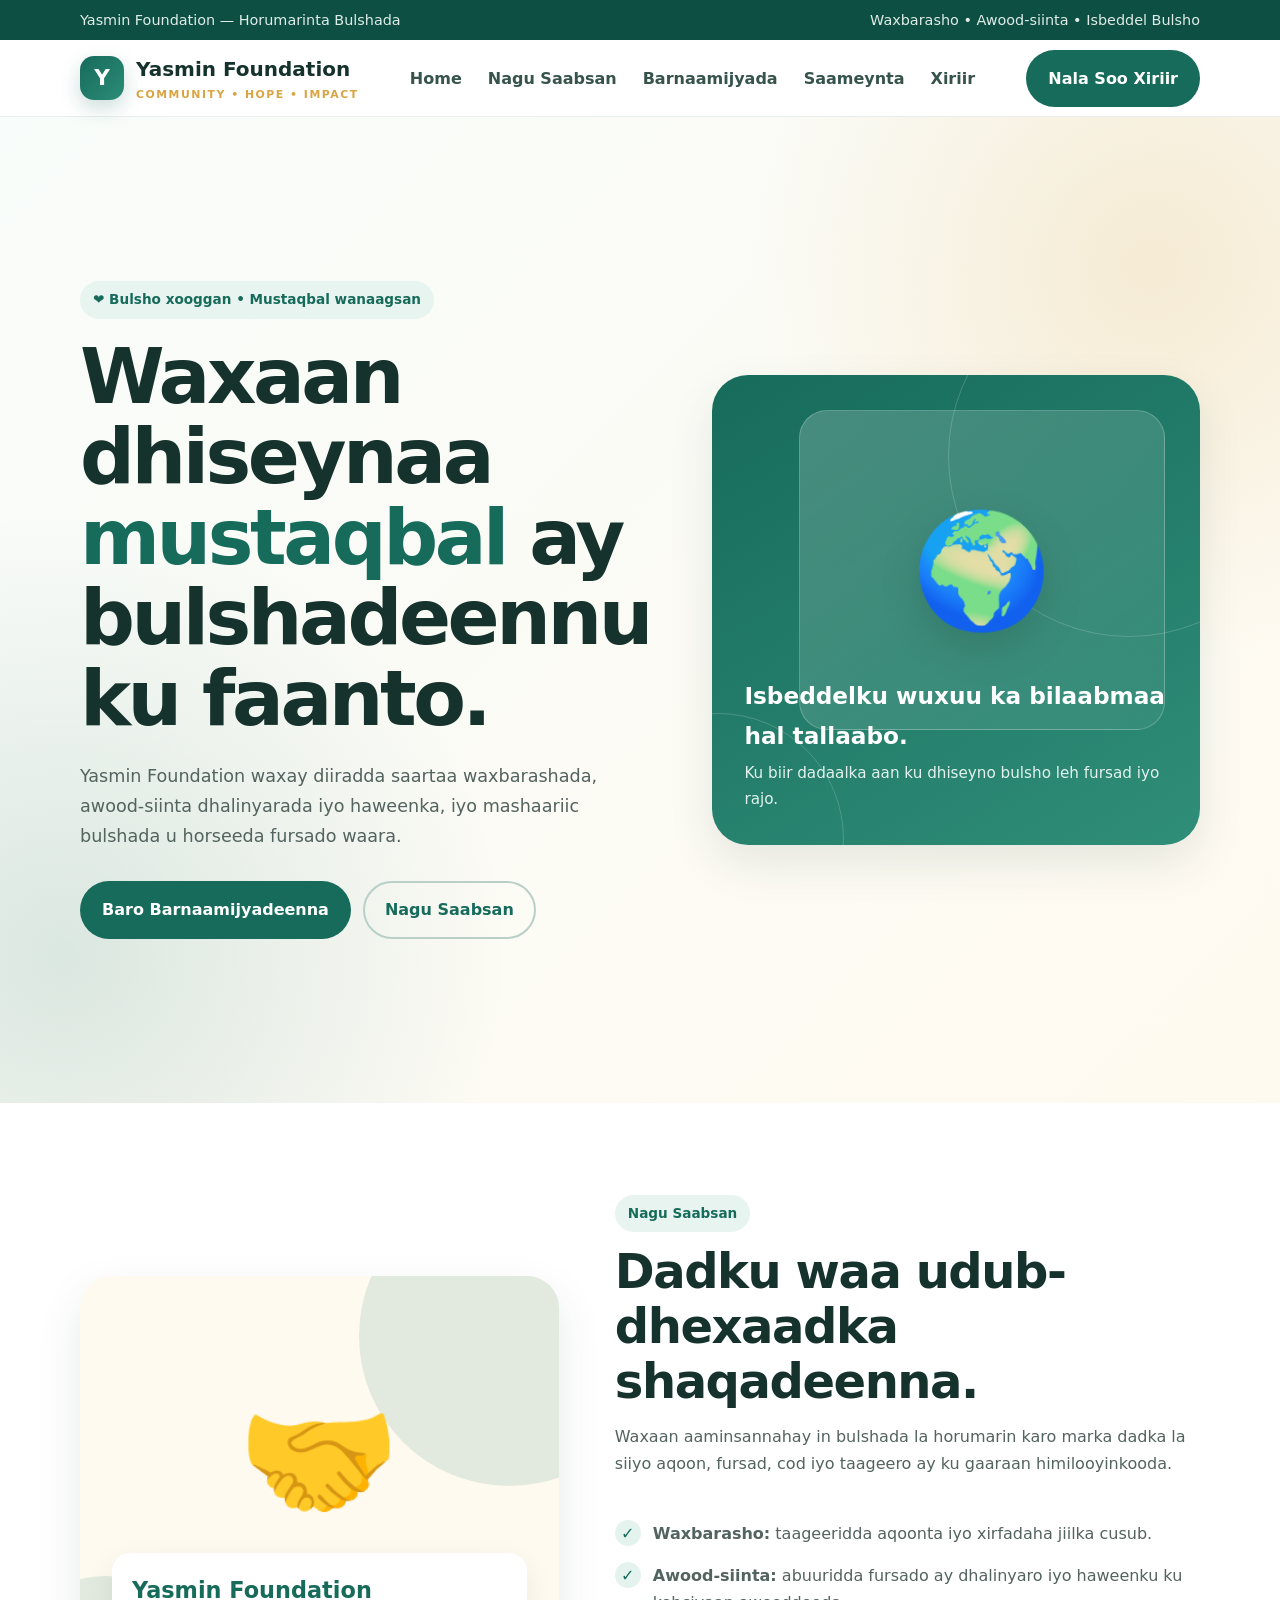
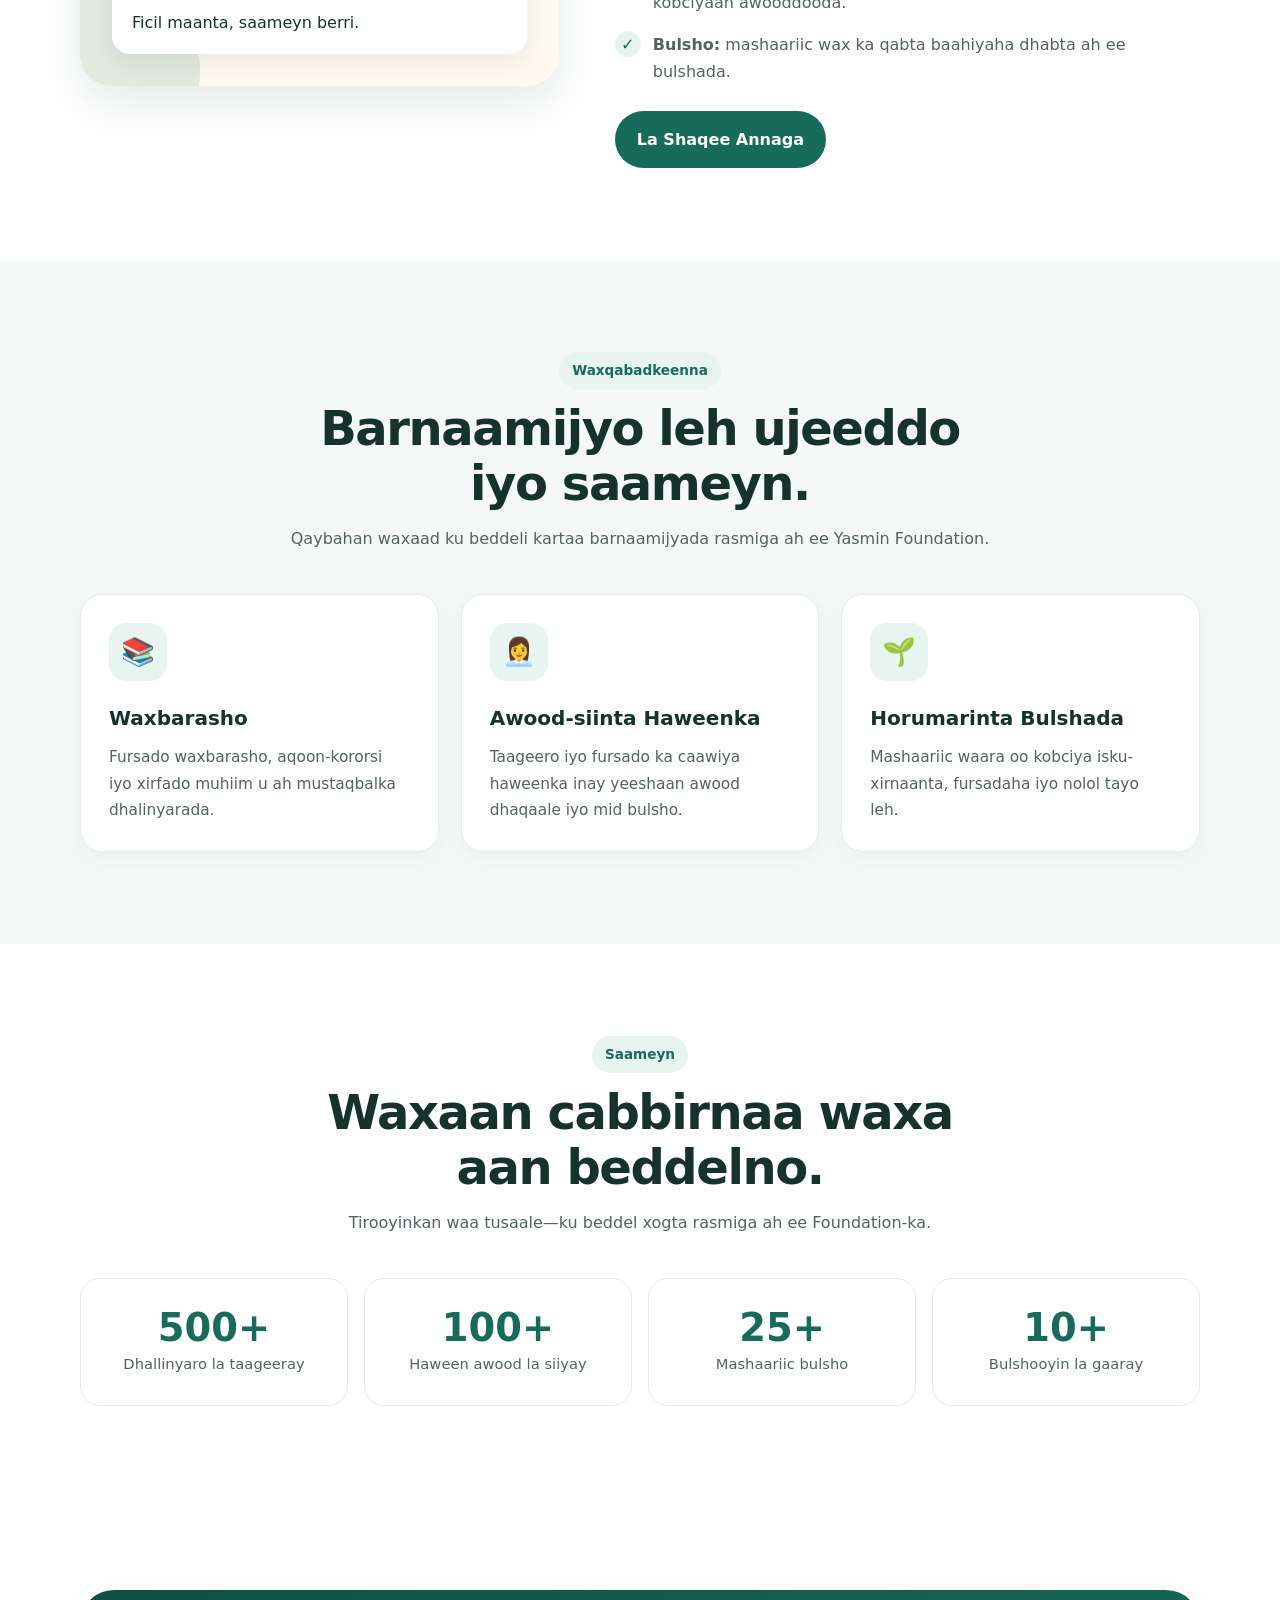
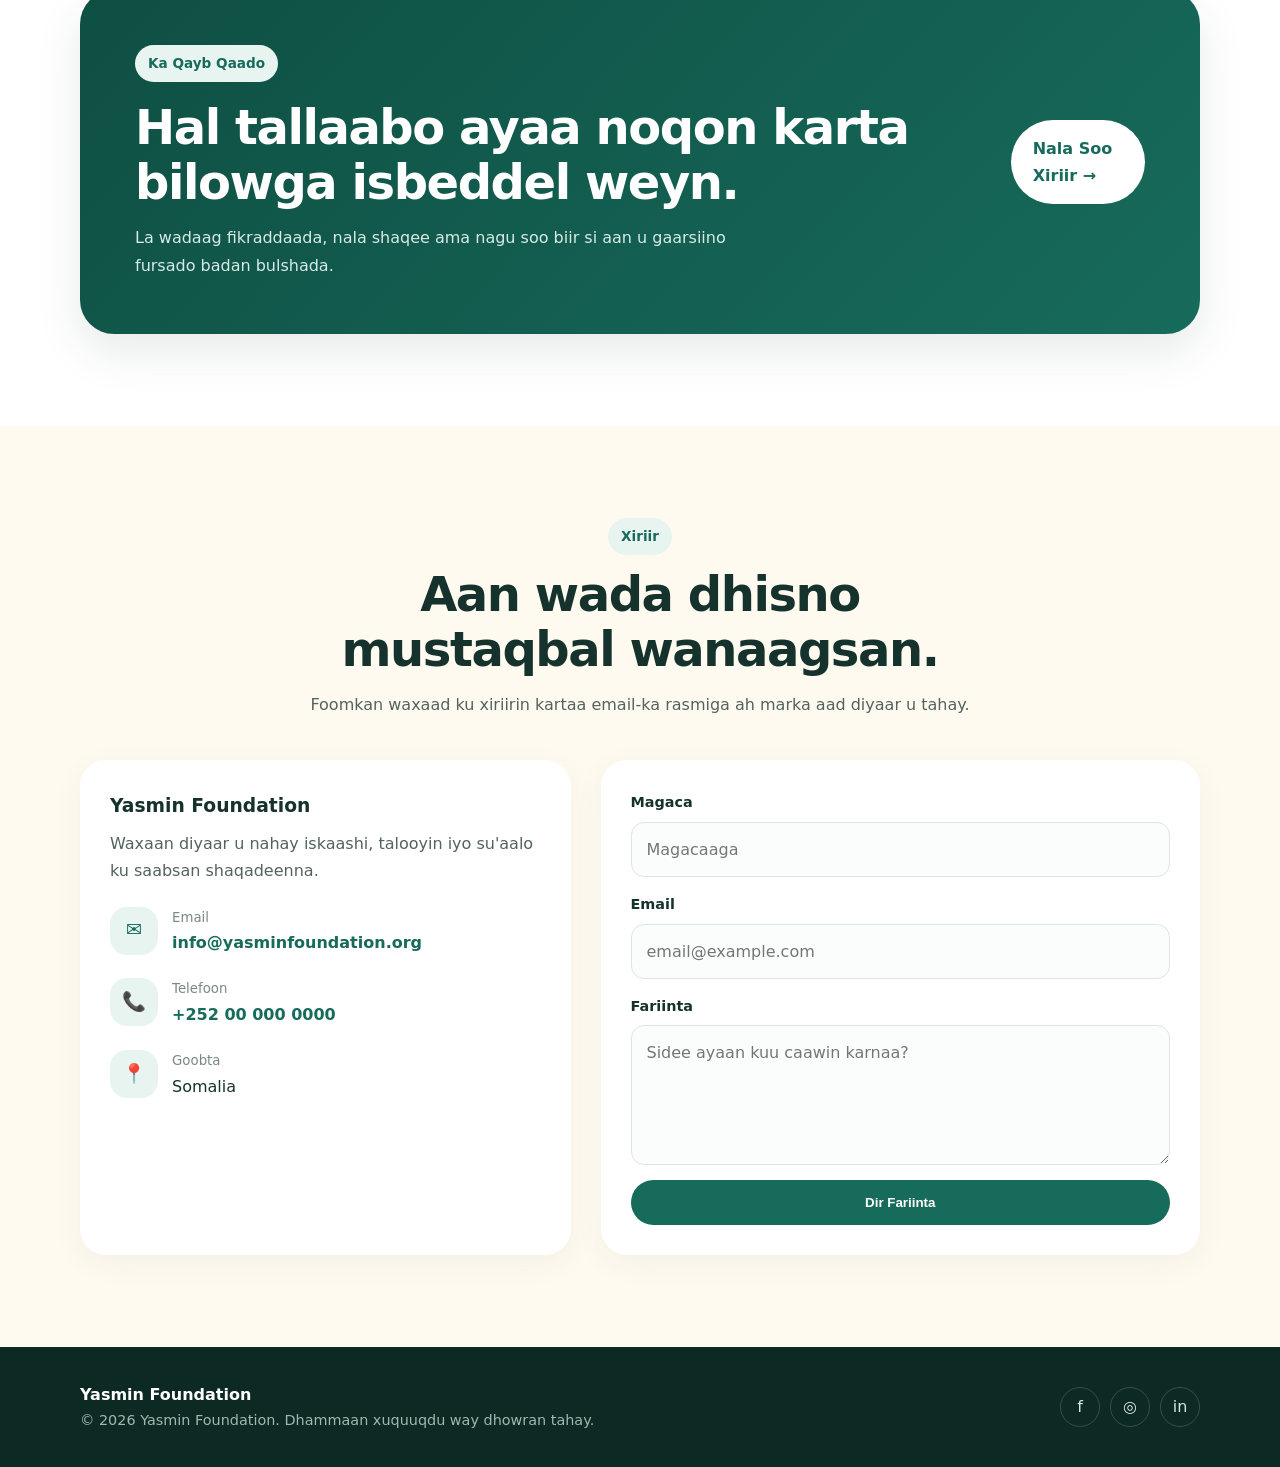
<file: index.html>
<!DOCTYPE html>
<html lang="so">
<head>
  <meta charset="UTF-8" />
  <meta name="viewport" content="width=device-width, initial-scale=1.0" />
  <meta name="description" content="Yasmin Foundation — Urur ka shaqeeya horumarinta bulshada, waxbarashada iyo awood-siinta dhalinyarada iyo haweenka." />
  <title>Yasmin Foundation | Horumarinta Bulshada</title>

  <style>
    :root{
      --primary:#176b5b;
      --primary-dark:#0e4f43;
      --accent:#d9a441;
      --cream:#fffaf0;
      --light:#f4f8f6;
      --dark:#16322d;
      --text:#53635f;
      --white:#fff;
      --shadow:0 18px 45px rgba(16,56,48,.10);
      --radius:22px;
    }

    *{box-sizing:border-box;margin:0;padding:0}
    html{scroll-behavior:smooth}
    body{
      font-family:Inter,ui-sans-serif,system-ui,-apple-system,BlinkMacSystemFont,"Segoe UI",sans-serif;
      color:var(--dark);
      background:var(--white);
      line-height:1.7;
    }
    a{text-decoration:none;color:inherit}
    img{max-width:100%;display:block}
    .container{width:min(1120px,92%);margin:auto}

    .topbar{
      background:var(--primary-dark);
      color:#eaf5f1;
      font-size:.9rem;
      padding:8px 0;
    }
    .topbar-inner{display:flex;justify-content:space-between;gap:20px;align-items:center}
    .topbar span{opacity:.95}

    header{
      position:sticky;top:0;z-index:1000;
      background:rgba(255,255,255,.94);
      backdrop-filter:blur(14px);
      border-bottom:1px solid #e7efec;
    }
    nav{
      min-height:76px;
      display:flex;align-items:center;justify-content:space-between;gap:24px;
    }
    .brand{display:flex;align-items:center;gap:12px;font-weight:800;font-size:1.25rem}
    .logo{
      width:44px;height:44px;border-radius:14px;
      display:grid;place-items:center;
      background:linear-gradient(135deg,var(--primary),#2b8c77);
      color:white;font-size:1.35rem;
      box-shadow:0 8px 20px rgba(23,107,91,.22);
    }
    .brand small{display:block;color:var(--accent);font-size:.68rem;letter-spacing:.14em;text-transform:uppercase}
    .nav-links{display:flex;align-items:center;gap:26px;list-style:none;font-weight:600;color:#36534c}
    .nav-links a:hover{color:var(--primary)}
    .menu-btn{display:none;border:0;background:transparent;font-size:1.7rem;cursor:pointer}

    .btn{
      display:inline-flex;align-items:center;justify-content:center;gap:8px;
      padding:13px 20px;border-radius:999px;border:2px solid transparent;
      font-weight:800;cursor:pointer;transition:.2s ease;
    }
    .btn-primary{background:var(--primary);color:white}
    .btn-primary:hover{background:var(--primary-dark);transform:translateY(-2px)}
    .btn-outline{border-color:#b9d0c9;color:var(--primary)}
    .btn-outline:hover{background:var(--light)}

    .hero{
      min-height:690px;
      display:grid;place-items:center;
      background:
        radial-gradient(circle at 90% 15%,rgba(217,164,65,.18),transparent 28%),
        radial-gradient(circle at 5% 85%,rgba(23,107,91,.14),transparent 30%),
        linear-gradient(135deg,#f8fcfa 0%,#fffaf0 100%);
      overflow:hidden;
    }
    .hero-grid{display:grid;grid-template-columns:1.08fr .92fr;gap:60px;align-items:center;padding:72px 0}
    .eyebrow{
      display:inline-flex;align-items:center;gap:8px;
      padding:7px 13px;border-radius:999px;background:#e8f4f0;color:var(--primary);
      font-size:.85rem;font-weight:800;margin-bottom:18px;
    }
    h1{font-size:clamp(2.5rem,6vw,4.8rem);line-height:1.05;letter-spacing:-.045em;margin-bottom:22px}
    h1 span{color:var(--primary)}
    .hero p{font-size:1.1rem;color:var(--text);max-width:620px;margin-bottom:30px}
    .hero-actions{display:flex;flex-wrap:wrap;gap:12px}
    .hero-card{
      position:relative;min-height:470px;border-radius:36px;
      background:linear-gradient(150deg,var(--primary),#2f8e78);
      box-shadow:var(--shadow);overflow:hidden;
      display:flex;align-items:flex-end;padding:32px;color:white;
    }
    .hero-card:before,.hero-card:after{
      content:"";position:absolute;border-radius:50%;border:1px solid rgba(255,255,255,.18)
    }
    .hero-card:before{width:360px;height:360px;right:-110px;top:-100px}
    .hero-card:after{width:250px;height:250px;left:-120px;bottom:-120px}
    .hero-visual{position:absolute;inset:35px 35px auto auto;width:75%;height:68%;border-radius:28px;background:linear-gradient(145deg,rgba(255,255,255,.20),rgba(255,255,255,.05));border:1px solid rgba(255,255,255,.22);display:grid;place-items:center}
    .hero-icon{font-size:7rem;filter:drop-shadow(0 15px 20px rgba(0,0,0,.12))}
    .hero-caption{position:relative;z-index:2}
    .hero-caption h3{font-size:1.45rem;margin-bottom:6px}
    .hero-caption p{color:#e3f2ee;margin:0;font-size:.95rem}

    section{padding:92px 0}
    .section-head{max-width:700px;margin-bottom:42px}
    .section-head.center{text-align:center;margin-left:auto;margin-right:auto}
    .section-head .eyebrow{margin-bottom:12px}
    h2{font-size:clamp(2rem,4vw,3rem);line-height:1.15;letter-spacing:-.03em;margin-bottom:14px}
    .section-head p{color:var(--text)}

    .about-grid{display:grid;grid-template-columns:.9fr 1.1fr;gap:56px;align-items:center}
    .about-box{
      min-height:410px;border-radius:32px;background:var(--cream);position:relative;overflow:hidden;padding:32px;
      display:flex;align-items:flex-end;box-shadow:var(--shadow)
    }
    .about-box .circle{position:absolute;border-radius:50%;background:rgba(23,107,91,.12)}
    .circle.one{width:300px;height:300px;right:-100px;top:-90px}
    .circle.two{width:190px;height:190px;left:-70px;bottom:-80px}
    .about-emblem{position:absolute;top:70px;left:50%;transform:translateX(-50%);font-size:8rem}
    .about-label{position:relative;background:white;border-radius:18px;padding:18px 20px;box-shadow:0 10px 30px rgba(0,0,0,.07);width:100%}
    .about-label strong{color:var(--primary);font-size:1.4rem}
    .check-list{list-style:none;display:grid;gap:15px;margin:25px 0}
    .check-list li{display:flex;gap:12px;align-items:flex-start;color:var(--text)}
    .check{width:26px;height:26px;flex:0 0 26px;border-radius:50%;background:#e5f3ef;color:var(--primary);display:grid;place-items:center;font-weight:900}

    .programs{background:var(--light)}
    .cards{display:grid;grid-template-columns:repeat(3,1fr);gap:22px}
    .card{background:white;border:1px solid #e5eeeb;border-radius:var(--radius);padding:28px;transition:.2s;box-shadow:0 7px 25px rgba(20,55,48,.04)}
    .card:hover{transform:translateY(-6px);box-shadow:var(--shadow)}
    .icon{
      width:58px;height:58px;border-radius:17px;background:#e8f4f0;color:var(--primary);
      display:grid;place-items:center;font-size:1.7rem;margin-bottom:20px
    }
    .card h3{font-size:1.25rem;margin-bottom:9px}
    .card p{color:var(--text);font-size:.96rem}

    .impact-grid{display:grid;grid-template-columns:repeat(4,1fr);gap:16px}
    .stat{padding:28px 20px;border:1px solid #e3ece9;border-radius:20px;text-align:center;background:white}
    .stat strong{display:block;color:var(--primary);font-size:2.4rem;line-height:1.1}
    .stat span{color:var(--text);font-size:.92rem}

    .cta{
      background:linear-gradient(135deg,var(--primary-dark),var(--primary));
      color:white;border-radius:34px;padding:55px;
      display:flex;justify-content:space-between;align-items:center;gap:30px;
      box-shadow:var(--shadow)
    }
    .cta p{color:#d8ebe6;max-width:650px}
    .cta .btn{background:white;color:var(--primary)}

    .contact{background:var(--cream)}
    .contact-grid{display:grid;grid-template-columns:.9fr 1.1fr;gap:30px}
    .contact-info,.contact-form{background:white;border-radius:26px;padding:30px;box-shadow:0 8px 30px rgba(22,50,45,.05)}
    .contact-item{display:flex;gap:14px;margin:22px 0}
    .contact-item .icon{width:48px;height:48px;flex-basis:48px;margin:0;font-size:1.2rem}
    .contact-item small{display:block;color:#7a8985}
    .contact-item a{color:var(--primary);font-weight:700}
    form{display:grid;gap:15px}
    .field{display:grid;gap:7px}
    label{font-weight:700;font-size:.9rem}
    input,textarea{
      width:100%;padding:13px 15px;border:1px solid #dbe6e2;border-radius:13px;
      font:inherit;outline:none;background:#fbfdfc
    }
    input:focus,textarea:focus{border-color:var(--primary);box-shadow:0 0 0 3px rgba(23,107,91,.08)}
    textarea{min-height:140px;resize:vertical}

    footer{background:#0c2923;color:#d6e6e1;padding:34px 0}
    .footer-grid{display:flex;justify-content:space-between;gap:25px;align-items:center}
    footer strong{color:white}
    footer p{font-size:.9rem;color:#9fb8b0}
    .socials{display:flex;gap:10px}
    .socials a{width:40px;height:40px;border:1px solid #315149;border-radius:50%;display:grid;place-items:center}
    .socials a:hover{background:#183e35}

    .toast{
      position:fixed;right:20px;bottom:20px;background:#153c33;color:white;
      padding:14px 18px;border-radius:14px;box-shadow:var(--shadow);
      opacity:0;transform:translateY(15px);pointer-events:none;transition:.25s;z-index:2000
    }
    .toast.show{opacity:1;transform:translateY(0)}

    @media(max-width:900px){
      .nav-links{gap:15px}
      .hero-grid,.about-grid,.contact-grid{grid-template-columns:1fr}
      .hero{min-height:auto}
      .hero-card{min-height:390px}
      .cards{grid-template-columns:1fr 1fr}
      .impact-grid{grid-template-columns:1fr 1fr}
      .cta{padding:38px;flex-direction:column;align-items:flex-start}
    }

    @media(max-width:700px){
      .topbar{display:none}
      nav{min-height:68px}
      .menu-btn{display:block}
      .nav-links{
        display:none;position:absolute;left:4%;right:4%;top:68px;
        background:white;border:1px solid #e4ece9;border-radius:18px;padding:14px;
        flex-direction:column;align-items:stretch;box-shadow:var(--shadow)
      }
      .nav-links.open{display:flex}
      .nav-links a{display:block;padding:10px 12px}
      nav > .btn{display:none}
      .hero-grid{padding:55px 0}
      section{padding:70px 0}
      .hero-card{min-height:350px}
      .hero-visual{inset:25px 25px auto auto}
      .hero-icon{font-size:5.5rem}
      .cards{grid-template-columns:1fr}
      .impact-grid{grid-template-columns:1fr 1fr}
      .footer-grid{flex-direction:column;align-items:flex-start}
      h1{font-size:2.65rem}
    }
  </style>
</head>

<body>
  <div class="topbar">
    <div class="container topbar-inner">
      <span>Yasmin Foundation — Horumarinta Bulshada</span>
      <span>Waxbarasho • Awood-siinta • Isbeddel Bulsho</span>
    </div>
  </div>

  <header>
    <div class="container">
      <nav>
        <a class="brand" href="#home" aria-label="Yasmin Foundation">
          <span class="logo">Y</span>
          <span>Yasmin Foundation<small>Community • Hope • Impact</small></span>
        </a>

        <button class="menu-btn" id="menuBtn" aria-label="Fur menu">☰</button>

        <ul class="nav-links" id="navLinks">
          <li><a href="#home">Home</a></li>
          <li><a href="#about">Nagu Saabsan</a></li>
          <li><a href="#programs">Barnaamijyada</a></li>
          <li><a href="#impact">Saameynta</a></li>
          <li><a href="#contact">Xiriir</a></li>
        </ul>

        <a class="btn btn-primary" href="#contact">Nala Soo Xiriir</a>
      </nav>
    </div>
  </header>

  <main>
    <section class="hero" id="home">
      <div class="container hero-grid">
        <div>
          <div class="eyebrow">❤️ Bulsho xooggan • Mustaqbal wanaagsan</div>
          <h1>Waxaan dhiseynaa <span>mustaqbal</span> ay bulshadeennu ku faanto.</h1>
          <p>
            Yasmin Foundation waxay diiradda saartaa waxbarashada, awood-siinta dhalinyarada
            iyo haweenka, iyo mashaariic bulshada u horseeda fursado waara.
          </p>
          <div class="hero-actions">
            <a class="btn btn-primary" href="#programs">Baro Barnaamijyadeenna</a>
            <a class="btn btn-outline" href="#about">Nagu Saabsan</a>
          </div>
        </div>

        <div class="hero-card">
          <div class="hero-visual">
            <div class="hero-icon">🌍</div>
          </div>
          <div class="hero-caption">
            <h3>Isbeddelku wuxuu ka bilaabmaa hal tallaabo.</h3>
            <p>Ku biir dadaalka aan ku dhiseyno bulsho leh fursad iyo rajo.</p>
          </div>
        </div>
      </div>
    </section>

    <section id="about">
      <div class="container about-grid">
        <div class="about-box">
          <div class="circle one"></div>
          <div class="circle two"></div>
          <div class="about-emblem">🤝</div>
          <div class="about-label">
            <strong>Yasmin Foundation</strong>
            <p>Ficil maanta, saameyn berri.</p>
          </div>
        </div>

        <div>
          <div class="section-head">
            <div class="eyebrow">Nagu Saabsan</div>
            <h2>Dadku waa udub-dhexaadka shaqadeenna.</h2>
            <p>
              Waxaan aaminsannahay in bulshada la horumarin karo marka dadka la siiyo
              aqoon, fursad, cod iyo taageero ay ku gaaraan himilooyinkooda.
            </p>
          </div>

          <ul class="check-list">
            <li><span class="check">✓</span><span><strong>Waxbarasho:</strong> taageeridda aqoonta iyo xirfadaha jiilka cusub.</span></li>
            <li><span class="check">✓</span><span><strong>Awood-siinta:</strong> abuuridda fursado ay dhalinyaro iyo haweenku ku kobciyaan awooddooda.</span></li>
            <li><span class="check">✓</span><span><strong>Bulsho:</strong> mashaariic wax ka qabta baahiyaha dhabta ah ee bulshada.</span></li>
          </ul>

          <a class="btn btn-primary" href="#contact">La Shaqee Annaga</a>
        </div>
      </div>
    </section>

    <section class="programs" id="programs">
      <div class="container">
        <div class="section-head center">
          <div class="eyebrow">Waxqabadkeenna</div>
          <h2>Barnaamijyo leh ujeeddo iyo saameyn.</h2>
          <p>Qaybahan waxaad ku beddeli kartaa barnaamijyada rasmiga ah ee Yasmin Foundation.</p>
        </div>

        <div class="cards">
          <article class="card">
            <div class="icon">📚</div>
            <h3>Waxbarasho</h3>
            <p>Fursado waxbarasho, aqoon-kororsi iyo xirfado muhiim u ah mustaqbalka dhalinyarada.</p>
          </article>

          <article class="card">
            <div class="icon">👩‍💼</div>
            <h3>Awood-siinta Haweenka</h3>
            <p>Taageero iyo fursado ka caawiya haweenka inay yeeshaan awood dhaqaale iyo mid bulsho.</p>
          </article>

          <article class="card">
            <div class="icon">🌱</div>
            <h3>Horumarinta Bulshada</h3>
            <p>Mashaariic waara oo kobciya isku-xirnaanta, fursadaha iyo nolol tayo leh.</p>
          </article>
        </div>
      </div>
    </section>

    <section id="impact">
      <div class="container">
        <div class="section-head center">
          <div class="eyebrow">Saameyn</div>
          <h2>Waxaan cabbirnaa waxa aan beddelno.</h2>
          <p>Tirooyinkan waa tusaale—ku beddel xogta rasmiga ah ee Foundation-ka.</p>
        </div>

        <div class="impact-grid">
          <div class="stat"><strong>500+</strong><span>Dhallinyaro la taageeray</span></div>
          <div class="stat"><strong>100+</strong><span>Haween awood la siiyay</span></div>
          <div class="stat"><strong>25+</strong><span>Mashaariic bulsho</span></div>
          <div class="stat"><strong>10+</strong><span>Bulshooyin la gaaray</span></div>
        </div>
      </div>
    </section>

    <section>
      <div class="container">
        <div class="cta">
          <div>
            <div class="eyebrow">Ka Qayb Qaado</div>
            <h2>Hal tallaabo ayaa noqon karta bilowga isbeddel weyn.</h2>
            <p>La wadaag fikraddaada, nala shaqee ama nagu soo biir si aan u gaarsiino fursado badan bulshada.</p>
          </div>
          <a class="btn" href="#contact">Nala Soo Xiriir →</a>
        </div>
      </div>
    </section>

    <section class="contact" id="contact">
      <div class="container">
        <div class="section-head center">
          <div class="eyebrow">Xiriir</div>
          <h2>Aan wada dhisno mustaqbal wanaagsan.</h2>
          <p>Foomkan waxaad ku xiriirin kartaa email-ka rasmiga ah marka aad diyaar u tahay.</p>
        </div>

        <div class="contact-grid">
          <div class="contact-info">
            <h3>Yasmin Foundation</h3>
            <p style="color:var(--text);margin-top:8px">Waxaan diyaar u nahay iskaashi, talooyin iyo su'aalo ku saabsan shaqadeenna.</p>

            <div class="contact-item">
              <div class="icon">✉️</div>
              <div><small>Email</small><a href="mailto:info@yasminfoundation.org">info@yasminfoundation.org</a></div>
            </div>

            <div class="contact-item">
              <div class="icon">📞</div>
              <div><small>Telefoon</small><a href="tel:+252000000000">+252 00 000 0000</a></div>
            </div>

            <div class="contact-item">
              <div class="icon">📍</div>
              <div><small>Goobta</small><span>Somalia</span></div>
            </div>
          </div>

          <div class="contact-form">
            <form id="contactForm">
              <div class="field">
                <label for="name">Magaca</label>
                <input id="name" name="name" type="text" placeholder="Magacaaga" required />
              </div>
              <div class="field">
                <label for="email">Email</label>
                <input id="email" name="email" type="email" placeholder="email@example.com" required />
              </div>
              <div class="field">
                <label for="message">Fariinta</label>
                <textarea id="message" name="message" placeholder="Sidee ayaan kuu caawin karnaa?" required></textarea>
              </div>
              <button class="btn btn-primary" type="submit">Dir Fariinta</button>
            </form>
          </div>
        </div>
      </div>
    </section>
  </main>

  <footer>
    <div class="container footer-grid">
      <div>
        <strong>Yasmin Foundation</strong>
        <p>© <span id="year"></span> Yasmin Foundation. Dhammaan xuquuqdu way dhowran tahay.</p>
      </div>
      <div class="socials">
        <a href="#" aria-label="Facebook">f</a>
        <a href="#" aria-label="Instagram">◎</a>
        <a href="#" aria-label="LinkedIn">in</a>
      </div>
    </div>
  </footer>

  <div class="toast" id="toast">Mahadsanid! Fariintaada waa la diyaariyey.</div>

  <script>
    const menuBtn = document.getElementById("menuBtn");
    const navLinks = document.getElementById("navLinks");
    const toast = document.getElementById("toast");
    const form = document.getElementById("contactForm");

    menuBtn.addEventListener("click", () => {
      navLinks.classList.toggle("open");
    });

    document.querySelectorAll("#navLinks a").forEach(link => {
      link.addEventListener("click", () => navLinks.classList.remove("open"));
    });

    form.addEventListener("submit", (event) => {
      event.preventDefault();
      toast.classList.add("show");
      form.reset();
      setTimeout(() => toast.classList.remove("show"), 3500);
    });

    document.getElementById("year").textContent = new Date().getFullYear();
  </script>
</body>
</html>
</file>
